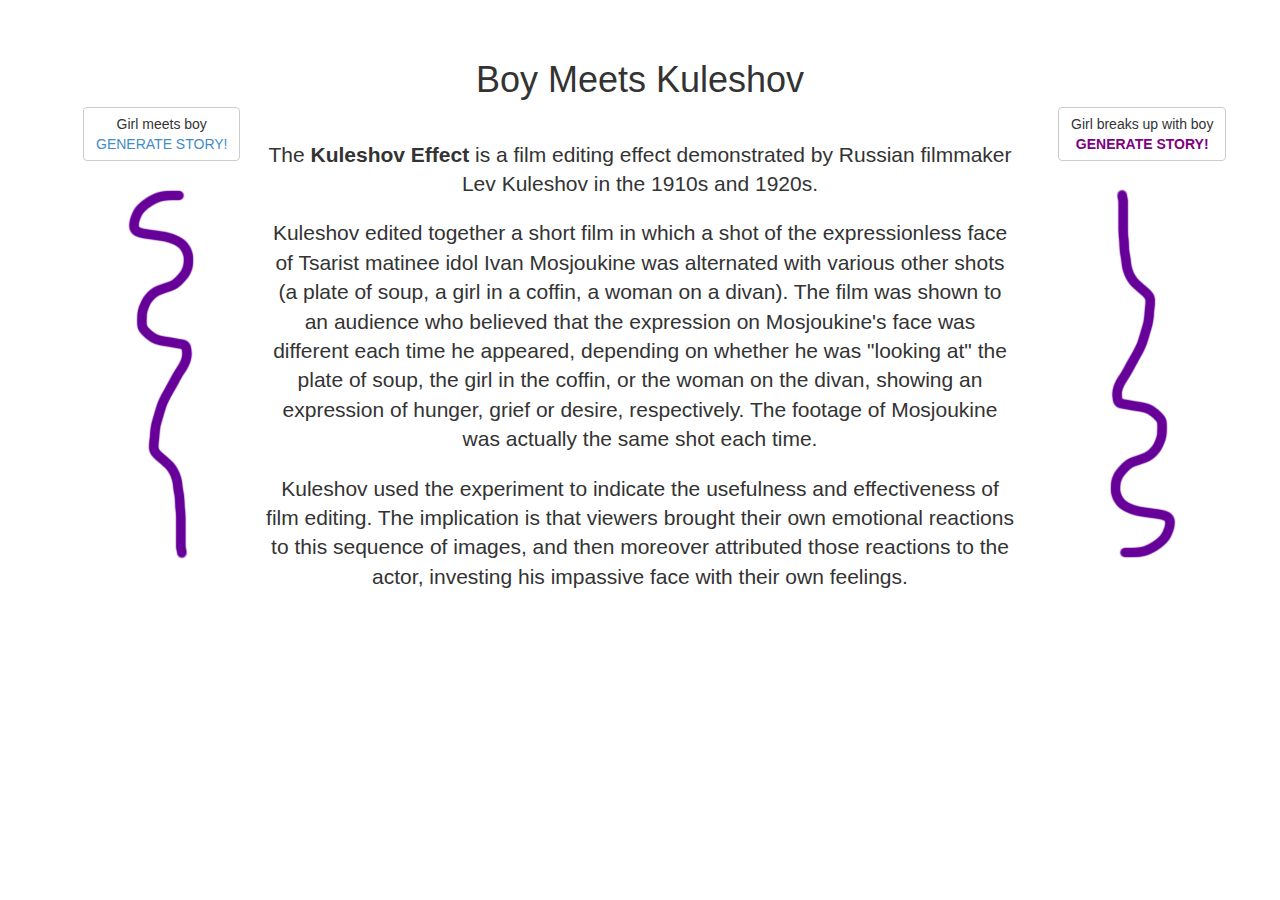
<file: index.html>
<!doctype html>
<html>
 <head>
	<meta charset="utf-8">
	<title>Boy Meets Kuleshov Project</title>
	<link rel="stylesheet" type="text/css" href="css/bootstrap.css">
	<link rel="stylesheet" type="text/css" href="css/styles.css">
</head>
<body>
	<div class="container">
		<div class="row">
			<div class="col-lg-2">
				<div class="btn mtop100">
  					<div class="btn btn-default meets">Girl meets boy<br/><a href="girl-meets-boy.html" >GENERATE STORY!</a></div>
  					<div><img src="images/swirl.png"/></div>
				</div>
			</div>
			<div class="starter-template col-lg-8">
				<h1 class="mbottom40">Boy Meets Kuleshov</h1>
				<p class="lead">The <strong>Kuleshov Effect</strong> is a film editing effect demonstrated by Russian filmmaker Lev Kuleshov in the 1910s and 1920s.</p>
				<p class="lead">Kuleshov edited together a short film in which a shot of the expressionless face of Tsarist matinee idol Ivan Mosjoukine was alternated with various other shots (a plate of soup, a girl in a coffin, a woman on a divan). The film was shown to an audience who believed that the expression on Mosjoukine's face was different each time he appeared, depending on whether he was "looking at" the plate of soup, the girl in the coffin, or the woman on the divan, showing an expression of hunger, grief or desire, respectively. The footage of Mosjoukine was actually the same shot each time.</p>
				<p class="lead">Kuleshov used the experiment to indicate the usefulness and effectiveness of film editing. The implication is that viewers brought their own emotional reactions to this sequence of images, and then moreover attributed those reactions to the actor, investing his impassive face with their own feelings.</p>
			</div>
			<div class="col-lg-2">
				<div class="btn mtop100">
  					<button type="button" class="btn btn-default">Girl breaks up with boy<br/><span class="purple">GENERATE STORY!</span></button>
  					<div><img src="images/swirl2.png"/></div>
				</div>
			</div>
		</div>
	</div>

</body>
</html>
</file>
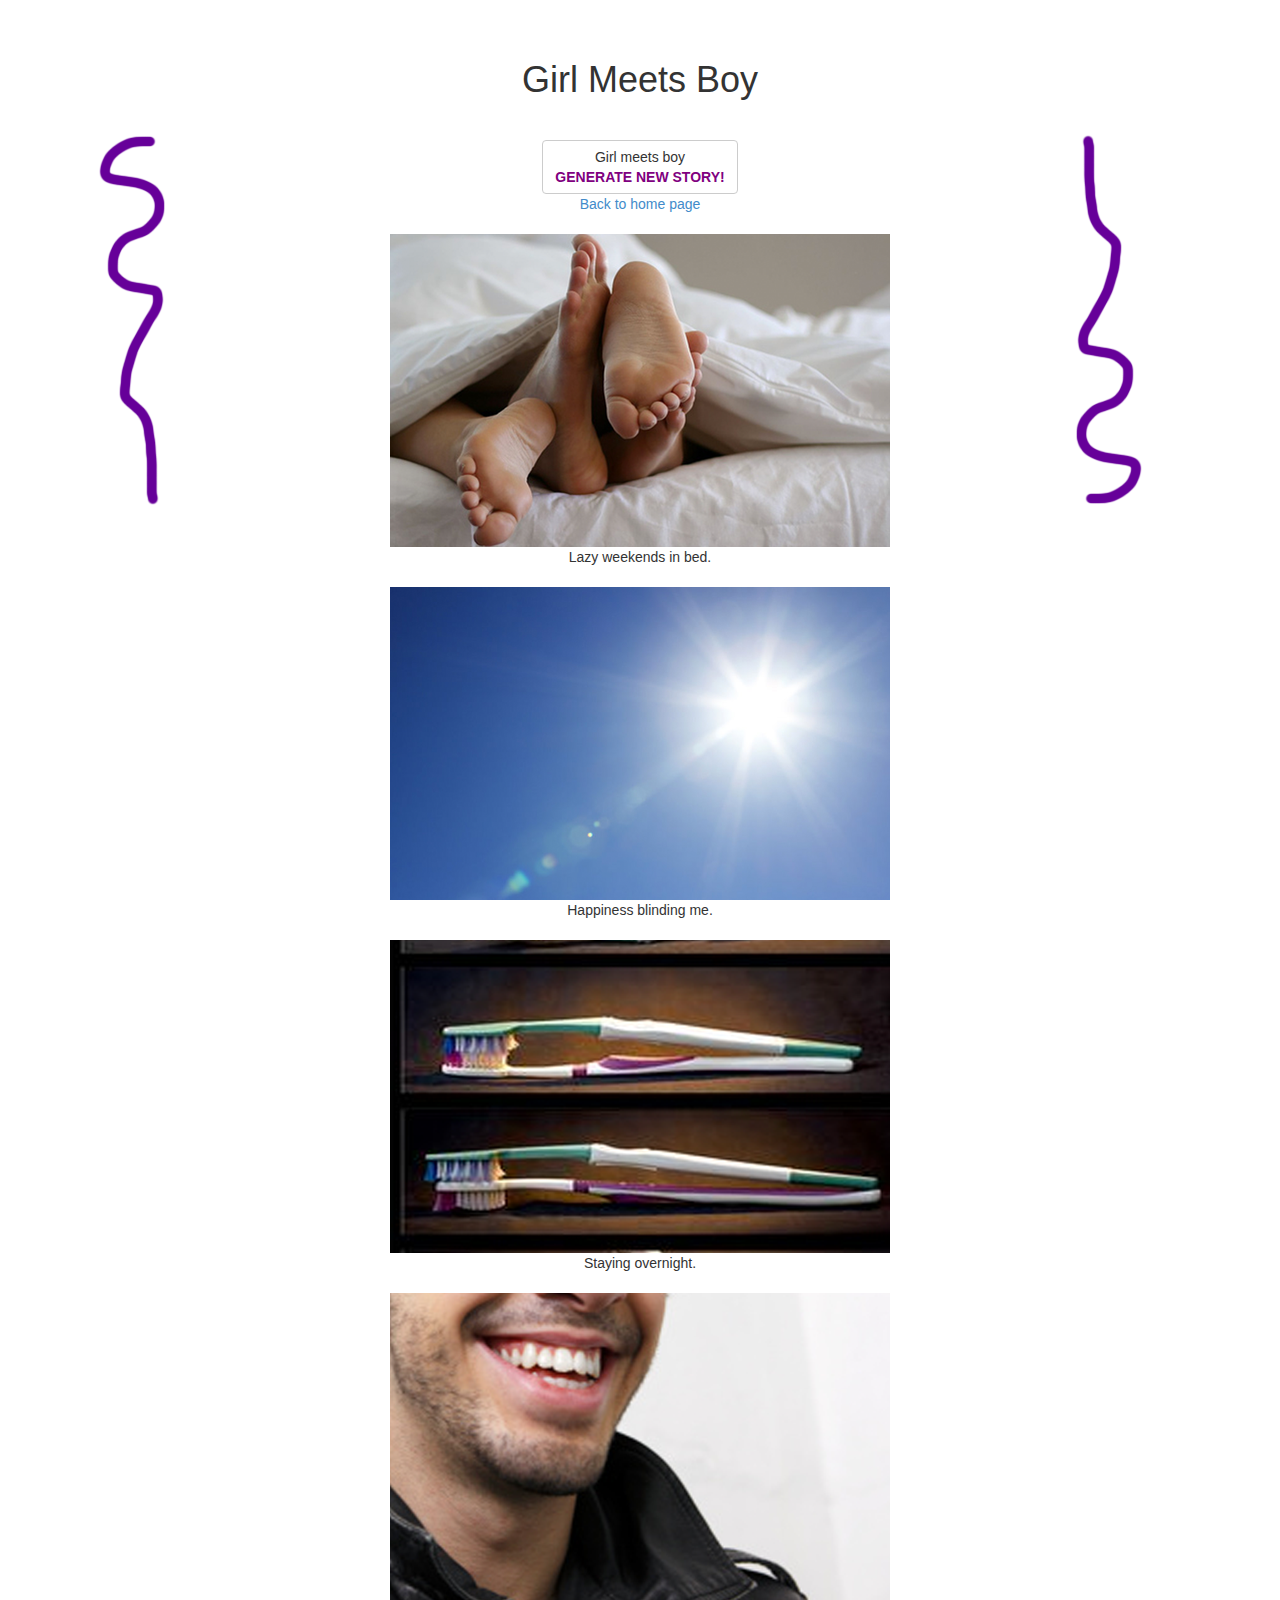
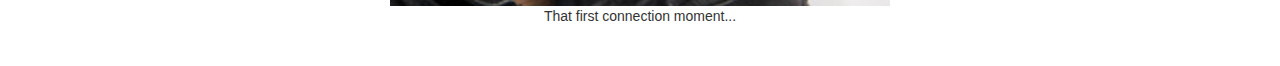
<file: girl-meets-boy.html>
<!doctype html>
<html>
 <head>
	<meta charset="utf-8">
	<title>Girl meets boy</title>
	<link rel="stylesheet" type="text/css" href="css/bootstrap.css">
	<link rel="stylesheet" type="text/css" href="css/styles.css">
</head>
<body>
	<div class="container">
		<div class="row">
			<div class="col-lg-2">
				<div class="btn mtop100">
  					<div><img src="images/swirl.png"/></div>
				</div>
			</div>
			<div class="starter-template col-lg-8">
				<h1 class="mbottom40">Girl Meets Boy</h1>
				<button type="button" class="btn btn-default">Girl meets boy<br/><span class="purple newStory">GENERATE NEW STORY!</span></button>
				<div><a href="index.html">Back to home page</a></div>
				<div class="meet">
				</div>
			</div>
			<div class="col-lg-2">
				<div class="btn mtop100">
  					<div><img src="images/swirl2.png"/></div>
				</div>
			</div>
		</div>
	</div>
	
	<script type="text/javascript" src="js/jquery-1.11.1.min.js"></script>
	<script>

		$(document).ready(function(){
			function getStory(){
				var arr = [
					{
						img : "smile.png",
						msg : "That first connection moment..."
					},
					{
						img : "sun-blinded.png",
						msg : "Happiness blinding me."
					},
					{
						img : "foot-bed.png",
						msg : "Lazy weekends in bed."
					},
					{
						img : "toothbrush.png",
						msg : "Staying overnight."
					}
				]
				$('.meet').html("");
				for (var i = 0; i < 4; i++) {
					var randomIndex= Math.floor(Math.random() * arr.length);
					var randomElement = arr[randomIndex];
					var image = $('<img>').attr('src', 'images/'+randomElement.img).addClass('mtop20');
					var text = $('<div>').text(randomElement.msg);
					$('.meet').append(image).append(text);
					arr.splice(randomIndex, 1);				
				};
			}
			getStory();

			$('.newStory').click(function(e){
				e.preventDefault();
				getStory();
			});
		});

	</script>



</body>
</html>
</file>
<file: css/styles.css>
.centered{
	text-align: center;
}
.starter-template{
	padding: 40px 15px;
	text-align: center;
}
.mbottom40{
	margin-bottom: 40px;
}
.mtop20{
	margin-top: 20px;
}
.mtop100{
	margin-top: 100px;
}
.purple{
	color:purple;
	font-weight: bold;
}
</file>
